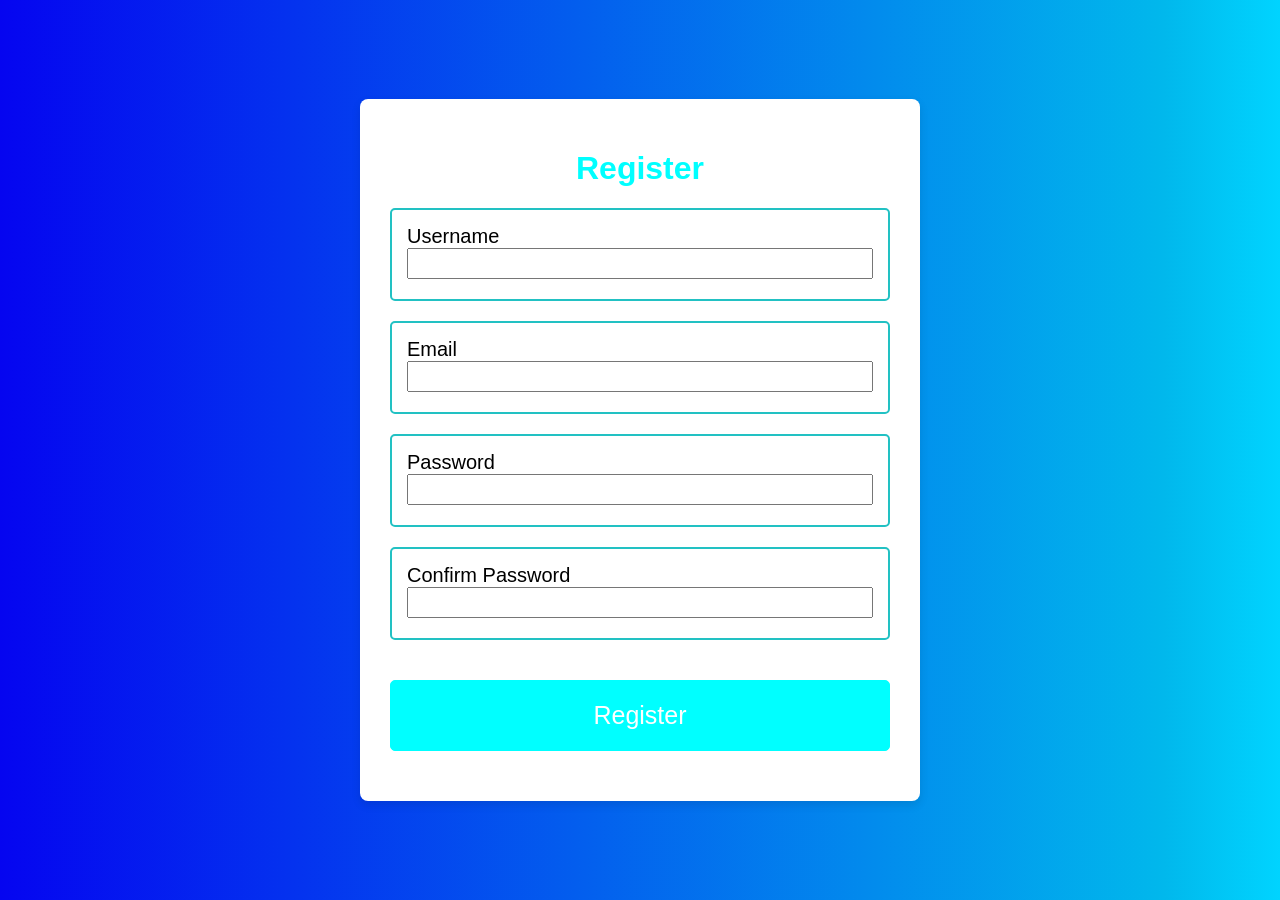
<file: index.html>
<!DOCTYPE html>
<html lang="en">

<head>
    <meta charset="UTF-8">
    <meta name="viewport" content="width=device-width, initial-scale=1.0">
    <link rel="stylesheet" href="style.css">
    <title>Register</title>
</head>
<script src="app.js" defer></script>

<body>

    <div class="container">
        <form action="" id="form">
            <h1>Register</h1>
            <div class="input-group">
                <label for="username">Username</label>
                <input type="text" id="username" name="username">
                <div class="error"></div>
            </div>
            <div class="input-group">
                <label for="Email">Email</label>
                <input type="text" id="Email" name="Email">
                <div class="error"></div>
            </div>
            <div class="input-group">
                <label for="Password">Password</label>
                <input type="text" id="Password" name="Password">
                <div class="error"></div>
            </div>
            <div class="input-group">
                <label for="Cpassword">Confirm Password</label>
                <input type="text" id="Cpassword" name="Cpassword">
                <div class="error"></div>
            </div>
            <button type="submit" id="registerBtn">Register</button>
        </form>
    </div>
</body>

</html>
</file>
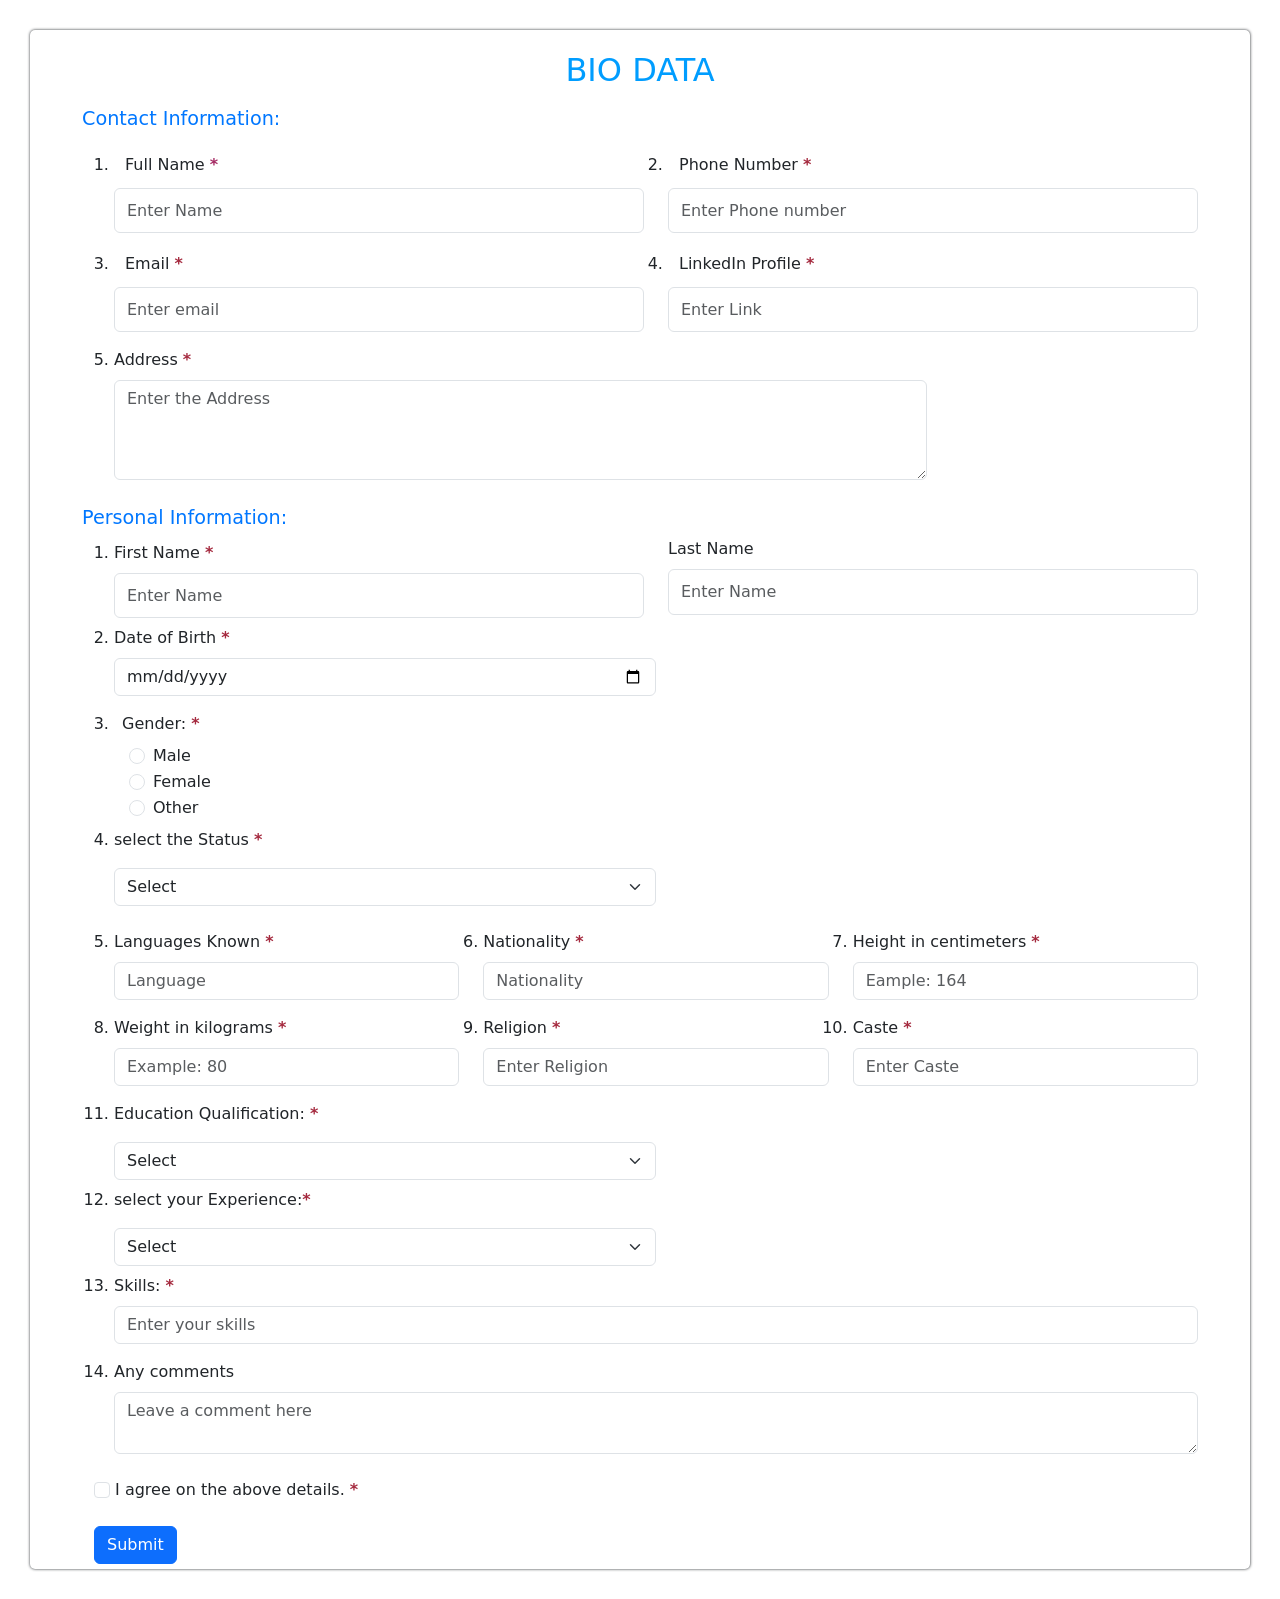
<file: Dhush/index.html>
<!DOCTYPE html>
<html lang="en">

<head>
  <meta charset="UTF-8">
  <meta name="viewport" content="width=device-width, initial-scale=1.0">
  <title>Form</title>
  <link href="https://cdn.jsdelivr.net/npm/bootstrap@5.2.3/dist/css/bootstrap.min.css" rel="stylesheet">
  <link rel="stylesheet" href="formstyle.css">
  <script defer src="formjs.js"></script>
</head>

<body>
  <div class="body2">
    <div class="container mt-3">
      <h2 class="head mb-3">BIO DATA</h2>
      <form action=""  autocomplete="off" id="form" class="">
        <div>
          <span class="head2">Contact Information:</span>
          <ol>
            <div class="row mt-2">
              <div class="col-sm-6">
                <li>
                  <div class="fi  mb-2">
                    <label for="username">Full Name <b><span style="color: rgb(165, 42, 99);">*</span></b></label>
                    <input type="text" class="form-control mb-2" id="username" placeholder="Enter Name" name="Name" />
                    <div class="eror"></div>
                    <div class="sucess"></div>

                  </div>
                </li>
              </div>
              <div class="col-sm-6">
                <li>
                  <div class="fi mb-2">
                    <label for="phonenumber">Phone Number <b><span style="color: rgb(165, 42, 63);">*</span></b></label>
                    <input type="text" class="form-control mb-2" id="phonenumber" placeholder="Enter Phone number"
                      name="Phonenumber" />

                    <div class="eror"></div>
                    <div class="sucess"></div>
                  </div>
                </li>
              </div>
            </div>
            <div class="row">
              <div class="col-sm-6">
                <li>
                  <div class="fi mb-2">
                    <label for="email">Email <b><span style="color: rgb(165, 42, 63);">*</span></b></label>
                    <input type="text" class="form-control mb-2" id="email" placeholder="Enter email" name="Email" />

                    <div class="eror"></div>
                    <div class="sucess"></div>
                  </div>
                </li>
              </div>
              <div class="col-sm-6">
                <li>
                  <div class="fi mb-2">
                    <label for="link">LinkedIn Profile <b><span style="color: rgb(165, 42, 63);">*</span></b></label>
                    <input type="text" class="form-control mb-2" id="link" placeholder="Enter Link" name="link" />

                    <div class="eror"></div>
                    <div class="sucess"></div>

                  </div>
                </li>
              </div>
            </div>
            <li>
              <div class="fi mt-2 mb-4">
                <label for="textarea1">Address <b><span style="color: rgb(165, 42, 63);">*</span></b></label>
                <textarea  class="form-control w-75 mt-2 mb-2" placeholder="Enter the Address" id="textarea1"
                  type="address" name="address" style="height: 100px;"></textarea>

                <div class="eror"></div>
                <div class="sucess"></div>
              </div>


            </li>
          </ol>
        </div>
        <div>
          <span class="head2">Personal Information: </span>
          <ol>
            <li>
              <div class="row">
                <div class="col">
                  <div class="fi mt-2 mb-2 ">
                    <label for="Firstname">First Name <b><span style="color: rgb(165, 42, 63);">*</span></b></label>
                    <input type="firstname" class="form-control mt-2 mb-2 " id="firstname" placeholder="Enter Name"
                      name="Firstname" />

                    <div class="eror"></div>
                    <div class="sucess"></div>
                  </div>
                </div>
                <div class="col">
                  <div class=" mt-1 ">
                    <label for="lastname" class="mb-2">Last Name</label>
                    <input type="text" class="form-control  " style="height:46px ;" id="lastname"
                      placeholder="Enter Name" name="lastname" />

                  </div>
                </div>
              </div>
            </li>
            <li>
              <div class="fi mb-3">
                <label for="Dateofbirth">Date of Birth <b><span style="color: rgb(165, 42, 63);">*</span></b></label>
                <input type="date" class="form-control mt-2 mb-2 w-50" id="Dateofbirth" min="2000-01-01"
                  max="2005-01-01" placeholder="Enter Name" name="date of birth" />

                <div class="eror"></div>
                <div class="sucess"></div>
              </div>
            </li>
            <li><span style="padding-left: 8px">Gender: <b><span style="color: rgb(165, 42, 63);">*</span></b></span>
            </li>
            <div class="fi " style="padding-left: 15px" name="Gender" id="radio">
              <div class="form-check mt-2">
                <label class="form-check-label" for="radio1">Male</label>
                <input type="radio" class="form-check-input" id="radios1" name="gender" value="option1" />

              </div>
              <div class="form-check">
                <label class="form-check-label" for="radio2">Female</label>
                <input type="radio" class="form-check-input" id="radio2" name="gender" value="option2" />

              </div>
              <div class="form-check mb-2">
                <label class="form-check-label" for="radio3">Other</label>
                <input type="radio" class="form-check-input" id="radio3" name="gender" value="option3" />

              </div>
              <div class="eror"></div>
              <div class="sucess"></div>
            </div>
            <li>
              <div class="fi mt-2">
                <label for="floatingSelect"> select the Status <b><span
                      style="color: rgb(165, 42, 63);">*</span></b></label>
                <select class="form-select mt-3 mb-2 w-50" name="select" id="floatingSelect">
                  <option value="0" selected disabled>Select</option>
                  <option value="1">Single</option>
                  <option value="2">Married</option>
                  <option value="3">Divorced</option>
                  <option value="4">Widowed</option>
                </select>

                <div class="eror "></div>
                <div class="sucess "></div>
              </div>
            </li>

            <div class="row">
              <div class="col-sm-4">
                <li>
                  <div class="fi mt-3 mb-2">
                    <label for="lang">Languages Known <b><span style="color: rgb(165, 42, 63);">*</span></b></label>
                    <input type="text" class="form-control mb-2 mt-2" id="lang" placeholder="Language"
                      name="Languages" />

                    <div class="eror"></div>
                    <div class="sucess"></div>
                  </div>
                </li>
              </div>
              <div class="col-sm-4">
                <li>
                  <div class="fi mt-3 mb-2">
                    <label for="nation">Nationality <b><span style="color: rgb(165, 42, 63);">*</span></b></label>
                    <input type="text" class="form-control mb-2 mt-2 " id="nation" placeholder="Nationality"
                      name="Nationality" />

                    <div class="eror"></div>
                    <div class="sucess"></div>
                  </div>
                </li>
              </div>
              <div class="col-sm-4">
                <li>
                  <div class="fi mt-3  ">
                    <label for="height" class="mb-2">Height in centimeters <b><span
                          style="color: rgb(165, 42, 63);">*</span></b></label>
                    <input type="number" class="form-control mb-2 " id="height" placeholder="Eample: 164"
                      name="height" />

                    <div class="eror"></div>
                    <div class="sucess"></div>
                  </div>
                </li>
              </div>
            </div>
            <div class="row">
              <div class="col-sm-4">
                <li>
                  <div class="fi mb-2 mt-2 ">
                    <label for="weight" class="mb-2">Weight in kilograms <b><span
                          style="color: rgb(165, 42, 63);">*</span></b></label>
                    <input type="number" class="form-control mb-2" id="weight" placeholder="Example: 80"
                      name="Weight" />

                    <div class="eror"></div>
                    <div class="sucess"></div>
                  </div>
                </li>
              </div>
              <div class="col-sm-4">
                <li>
                  <div class="fi mb-2 mt-2  ">
                    <label for="Religion" class="mb-2">Religion <b><span
                          style="color: rgb(165, 42, 63);">*</span></b></label>
                    <input type="text" class="form-control mb-2" id="religion" placeholder="Enter Religion"
                      name="Religion" />

                    <div class="eror"></div>
                    <div class="sucess"></div>
                  </div>
                </li>
              </div>
              <div class="col-sm-4">
                <li>
                  <div class="fi mb-2 mt-2 ">
                    <label for="caste" class="mb-2">Caste <b><span style="color: rgb(165, 42, 63);">*</span></b></label>
                    <input type="text" class="form-control mb-2" id="caste" placeholder="Enter Caste" name="Caste" />

                    <div class="eror"></div>
                    <div class="sucess"></div>
                  </div>
                </li>
              </div>
            </div>
            <li>
              <div class="fi mt-2">
                <label for="floatingSelect2">Education Qualification:  <b><span
                      style="color: rgb(165, 42, 63);">*</span></b></label>
                <select class="form-select mt-3 mb-2 w-50" name="select" id="floatingSelect2">
                  <option value="0" selected disabled>Select</option>
                  <option value="1">Student</option>
                  <option value="2">Graduated</option>
                  <option value="3">Post Graduated</option>
                  <option value="4">Unemployee</option>
                </select>

                <div class="eror "></div>
                <div class="sucess "></div>
              </div>
            </li>
            <li>
              <div class="fi mt-2">
                <label for="floatingSelect"> select your Experience:<b><span
                      style="color: rgb(165, 42, 63);">*</span></b></label>
                <select class="form-select mt-3 mb-2 w-50" name="select" id="floatingSelect3">
                  <option value="0" selected disabled>Select</option>
                  <option value="1">Fresher</option>
                  <option value="2">0-1 Year Experience</option>
                  <option value="3">1-3 Year Experience</option>
                  <option value="4">3-5 Year Experience</option>
                  <option value="5">5-above Year Experience</option>
                </select>

                <div class="eror "></div>
                <div class="sucess "></div>
              </div>
            </li>
            <li class="">

              <div class="fi mb-3">
                <label for="skills" class="mb-2">Skills: <b><span style="color: rgb(165, 42, 63);">*</span></b></label>
                <input type="text" class="form-control mb-2 " id="skills" placeholder="Enter your skills" name="Technical Skills" />

                <div class="eror"></div>
                <div class="sucess"></div>
              </div>


            </li>


            <li>
              <div class="fi mb-4 mt-2">
                <label for="floatingTextarea2 ">Any comments </label>
                <textarea name="comments " id="comment" class="form-control mt-2" placeholder="Leave a comment here"></textarea>

              </div>
            </li>
          </ol>
        </div>
        <div class="container">
          <div class="fi mb-3">
            <input class="form-check-input" type="checkbox" id="mycheck" name="remember" />
            <label class="form-check-label mb-2" for="myCheck">I agree on the above details. <b><span
                  style="color: rgb(165, 42, 63);">*</span></b></label>
            <div class="eror"></div>
            <div class="sucess"></div>
          </div>
          <button type="submit" class="btn btn-primary">Submit</button>
        </div>
      </form>
    </div>
  </div>

</body>

</html>
</file>
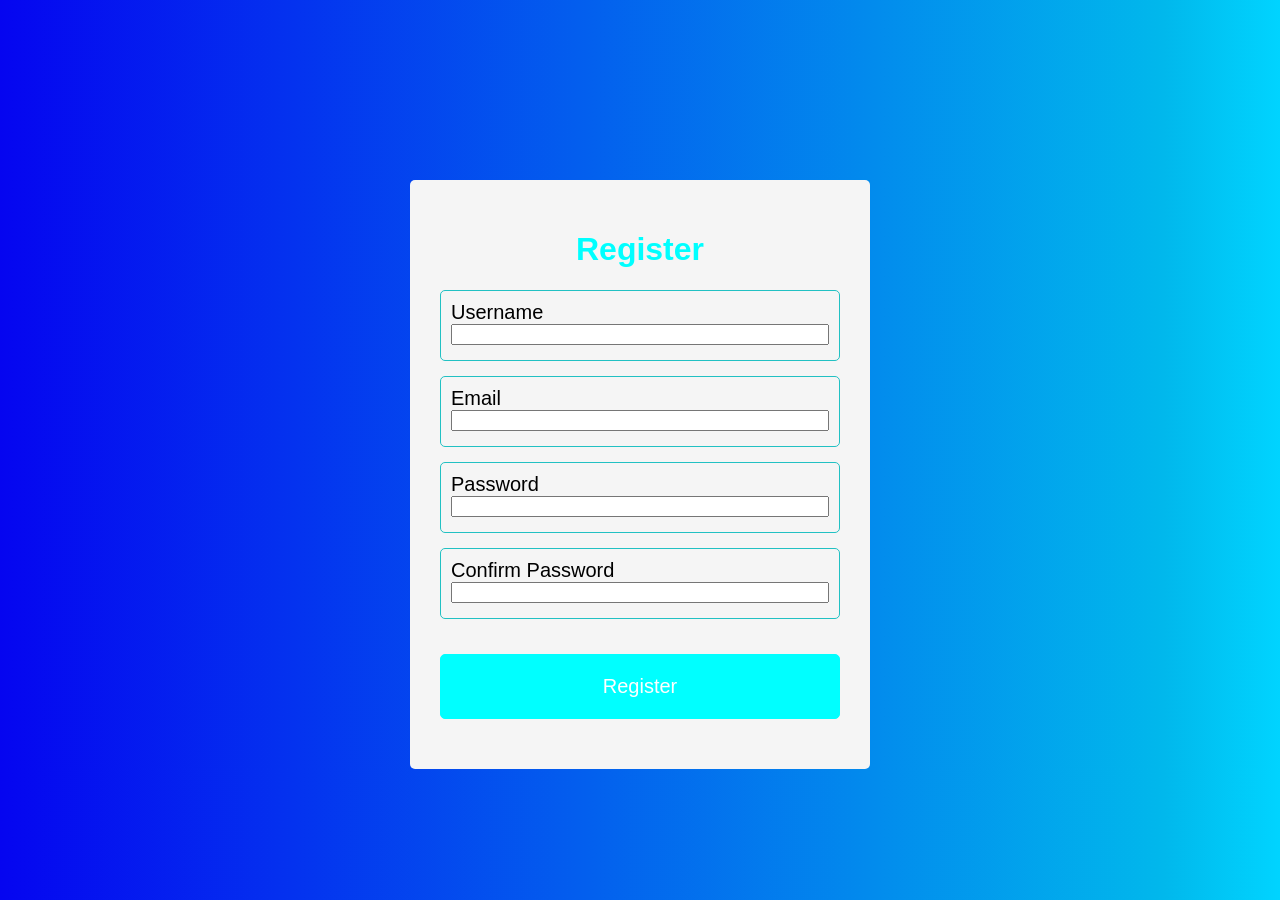
<file: Js_validation/index.html>
<!DOCTYPE html>
<html lang="en">
<head>
    <meta charset="UTF-8">
    <meta name="viewport" content="width=device-width, initial-scale=1.0">
    <link rel="stylesheet" href="style.css">
    <title>Register</title>
</head>
<script src="app.js" defer></script>
<body>
   
    <div class="container">
        <form action="" id="form">
            <h1>Register</h1>
            <div class="input-group">
                <label for="username">Username</label>
                <input type="text" id="username" name="username">
                <div class="error"></div>
            </div>
            <div class="input-group">
                <label for="Email">Email</label>
                <input type="text" id="Email" name="Email">
                <div class="error"></div>
            </div>
            <div class="input-group">
                <label for="Password">Password</label>
                <input type="text" id="Password" name="Password">
                <div class="error"></div>
            </div>
            <div class="input-group">
                <label for="Cpassword">Confirm Password</label>
                <input type="text" id="Cpassword" name="Cpassword">
                <div class="error"></div>
            </div>
            <button type="submit">Register</button>
        </form>
    </div>
</body>
</html>
</file>
<file: style.css>
body{
    background: rgb(2, 0, 36);
    background: linear-gradient(90deg, rgba(2, 0, 36, 1) 0%, rgba(5, 5, 240, 1) 0%, rgba(1, 184, 236, 1) 91%, rgba(0, 212, 255, 1) 100%);
    margin: 0;
    font-family: 'Poppins', sans-serif;
    display: flex;
    justify-content: center;
    align-items: center;
    height: 100vh;
}

#form{
    width: 500px;
    max-width: 500px;
    margin: 0 auto;
    background-color: white;
    border-radius: 8px;
    padding: 30px;
    box-shadow: 0px 4px 10px rgba(0, 0, 0, 0.1);

}
h1{
text-align: center;
color: aqua;
}

#form button{
background-color: aqua;
color: white;
border: 1px solid aqua;
border-radius: 5px;
padding: 20px;
margin:  20px 0px;
cursor: pointer;
font-size: 25px;
width:100%; 
}

.input-group{
    display:flex;
    flex-direction: column;
    margin-bottom: 25px;
}

.input-group{
border-radius: 5px;
font-size: 20px;
margin-top: 20px;
padding: 15px;
border:2px solid rgb(34, 193, 195);
margin-bottom: 20px;
}
.input-group input{
    outline: 0;
    padding-bottom: 5px;
    font-family: 'Poppins', sans-serif;
        font-size: large;
   
}
.input-group input:focus {
   border: 3px solid rgb(34, 193, 195); /* Change border color on focus */
}

.input-group .error {
color: rgb(242, 18, 18);
font-size: 18px;
margin-top: 5px;
}

.input-group.success input{
    border:1px solid #0cc477;
}

.input-group.error input{
    border: 1px solid rgb(206, 67, 67);
}

#form button:hover {
    background-color:  hwb(180 0% 0%);
}
</file>
<file: Dhush/formstyle.css>
.head{  
     color:rgb(0, 157, 255);
     text-align: center; 
    }

.head2{
    color: rgb(0, 119, 255);
    font-size:larger;
    }

.list-group{
    font-size:medium;
    }

label[for=username] {
    padding: 11px;
    }

  #fullname,#firstname,#username{
     height: 45px;
     }
  
label[for=number] {
     padding: 11px;
     }
  
#phonenumber{
     height: 45px;
     }
     
label[for=phonenumber]{
     padding: 11px;
     }
  
label[for=email] {
     padding: 11px;
     }
  
#email{
     height: 45px;
     }
  
#link{
     height: 45px;
     }
  
label[for=link] {
     padding:11px;
     }

.tabletext{
      border: solid  1px rgba(255, 255, 255, 0.155);
      background-color: rgba(255, 255, 255, 0);
      width: 100%;
     }

.tabletext:hover{
      box-shadow: 0.5px 0px 5px ;
     }

table,th,td{
       text-align: center;  vertical-align: center; background-color: white;}

body{
       background-color: rgba(255, 0, 0, 0); padding: 30px;}

.body2{
       background-color:rgb(255, 255, 255) ;
        border-radius: 5px; 
        border:  solid 0.5px 1px rgb(255, 255, 255);
        box-shadow: 0.1px 0px 3px;
        padding:5px;
      }
 textarea:focus{
       outline:none;} 
  
 
.fi .eror{
        color: rgb(255, 0, 0); 
        font-size: 13px;
        }
.fi.error input {
    
         border:solid 0.5px #ff6347; 
         
              }
              

.fi.error  textarea{
    
         border:solid 0.5px #ff6347; 
              
                   }
.fi.error  select{
    
                    border:solid 0.5px #ff6347; 
                         
                              }
.fi.error input:focus{
    
            
              box-shadow: 0px 0px 0px 4px rgb(255, 0, 0,0.3);
                   }
                                     
.fi.error textarea:focus{
    
            
     box-shadow: 0px 0px 0px 4px rgb(255, 0, 0,0.3);
          }

.fi.error input[name='gender']:focus{
    
            
 box-shadow: 0px 0px 0px 4px rgb(255, 0, 0,0.3);
                    }
 
.fi .sucess{ 
         color: green; 
          font-size: 13px;}
.fi.success input{
    
     border:solid 0.5px lightgreen; 
         }
 .fi.success textarea{
    
          border:solid  0.5px lightgreen; 
              }        
.fi.success select{
    
               border:solid 0.5px  lightgreen; 
                   } 

.fi.success input:focus{
    
          box-shadow: 0px 0px 0px 4px rgb(0, 255, 0, 0.3); 
              }
        
.fi.success textarea:focus{
    
               box-shadow: 0px 0px 0px 4px rgb(0, 255, 0, 0.3); 
                   }
.fi.success input[name='gender']{
                       
                       border:solid 0.5px #808080 ;
                        }                  
               
        
.btn-primary:hover {
          
          
          background-color: green; /* Change to your desired hover background color */
          border-color: #204d74; /* Change to your desired hover border color */
      }
</file>
<file: Js_validation/style.css>
body{
    background: rgb(2,0,36);
background: linear-gradient(90deg, rgba(2,0,36,1) 0%, rgba(5,5,240,1) 0%, rgba(1,184,236,1) 91%, rgba(0,212,255,1) 100%);
margin: 0;
font-family: 'poppins',sans-serif;
}

#form{
width: 400px;
margin: 20vh auto 0 auto;
background-color: whitesmoke;
border-radius: 5px;
padding: 30px;
}
h1{
text-align: center;
color: aqua;
}

#form button{
background-color: aqua;
color: white;
border: 1px solid aqua;
border-radius: 5px;
padding: 20px;
margin:  20px 0px;
cursor: pointer;
font-size: 20px;
width:100%; 
}

.input-group{

    display:flex;
    flex-direction: column;
    margin-bottom: 15px;

}

.input-group{
border-radius: 5px;
font-size: 20px;
margin-top: 5px;
padding: 10px;
border:1px solid rgb(34, 193, 195);

}
.input-group input:focus{
    outline: 0;


}
.input-group .error {
color: rgb(242, 18, 18);
font-size: 16px;
margin-top: 5px;
}

.input-group.success input{
    border-color: #0cc477;
}

.input-group.error input{
    border-color:rgb(206, 67, 67);
}
</file>
